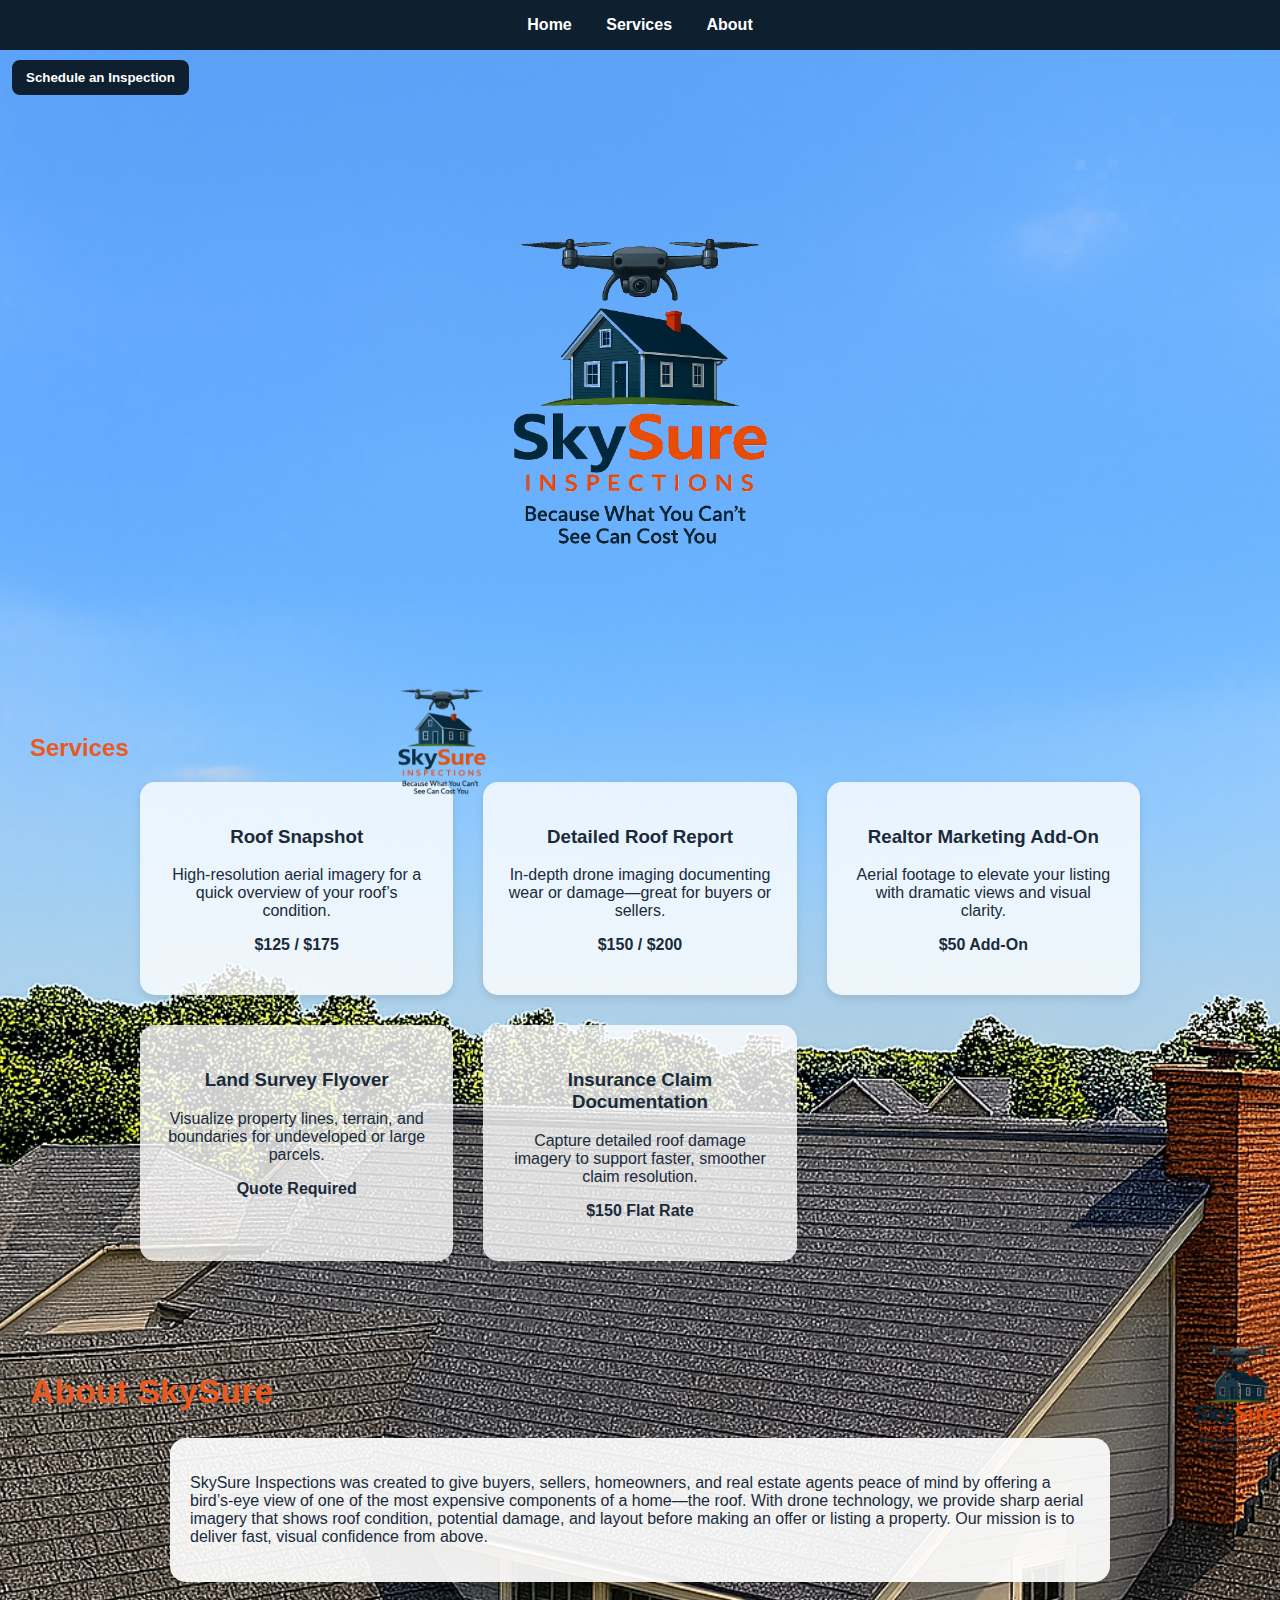
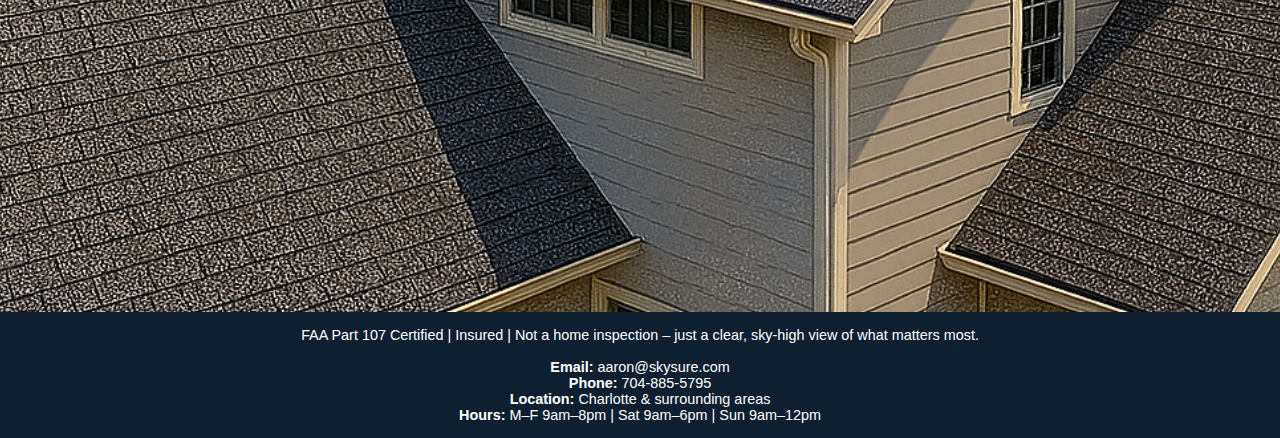
<file: index.html>
<!DOCTYPE html>
<html lang="en">
<head>
  <meta charset="UTF-8" />
  <meta name="viewport" content="width=device-width, initial-scale=1.0" />
  <title>SkySure Inspections</title>
  <style>
    html { scroll-behavior: smooth; }
    :root{
      --brand:#0E1F2F;
      --accent:#EA5A1F;
      --ink:#1A2A3A;
    }
    body {
      font-family: Arial, sans-serif;
      margin: 0;
      padding-top: 180px;
      color: var(--ink);
      background: url('Background.png') no-repeat center center fixed;
      background-size: cover;
      background-attachment: scroll;
      overflow-x: hidden;
    }
    .nav-container {
      background-color: var(--brand);
      position: fixed; top: 0; left: 0; right: 0;
      z-index: 1005;
      display: flex; align-items: center; justify-content: center;
      padding: 8px 10px;
    }
    nav { width:100%; text-align:center; font-weight:700; }
    nav a { color:#fff; text-decoration:none; margin:0 15px; padding:8px 0; display:inline-block; }
    .cta-top-left { position: fixed; top: 60px; left: 12px; z-index:1003; }
    .cta-top-left button { background:var(--brand); color:#fff; border:0; border-radius:8px; padding:10px 14px; font-weight:700; cursor:pointer; }
    #appointment-form { display:none; position:fixed; inset:0; background:rgba(0,0,0,.45); z-index:1006; padding:20px; }
    #appointment-form .modal-card{ background:#fff; padding:20px; border-radius:12px; max-width:560px; width:100%; margin:8vh auto 0; position:relative; box-shadow:0 4px 8px rgba(0,0,0,.3); }
    #appointment-form .close-btn{ position:absolute; top:10px; right:15px; font-size:20px; font-weight:700; cursor:pointer; line-height:1; }
    #appointment-form input, #appointment-form select, #appointment-form textarea{ width:100%; margin:10px 0; padding:12px; border:1px solid #ccc; border-radius:10px; font:inherit; }
    #appointment-form button{ background:var(--brand); color:#fff; border:0; border-radius:10px; padding:12px 16px; font-weight:700; cursor:pointer; width:100%; }
    #confirmation-popup{ display:none; position:fixed; inset:0; background:rgba(0,0,0,.45); z-index:1007; padding:20px; text-align:center; }
    #confirmation-popup .confirm-card{ background:#fff; border:2px solid var(--brand); border-radius:12px; padding:28px; max-width:420px; width:100%; margin:20vh auto 0; position:relative; box-shadow:0 4px 8px rgba(0,0,0,.3); }
    #confirmation-popup .close-btn{ position:absolute; top:10px; right:15px; font-size:20px; font-weight:700; cursor:pointer; line-height:1; }
    header { text-align:center; padding: 8px 20px 0; }
    #main-logo { max-width:320px; height:auto; display:block; margin:0 auto -8px; transition: all .35s ease; }
    section { padding: 30px; margin-top: 24px; }
    h2 { color: var(--brand); }
    #services h2, #about h2 { color: var(--accent); }
    #about h2{ font-weight:800; font-size:clamp(1.6rem, 3.5vw, 2.1rem); letter-spacing:.2px; }
    .service-grid{ display:grid; grid-template-columns:1fr; gap:30px; margin:0 auto; max-width:1000px; }
    .service-box{ background:#ffffffcc; padding:25px; border-radius:15px; text-align:center; box-shadow:0 4px 8px rgba(0,0,0,0.1); position:relative; }
    .content-card{ background:rgba(255,255,255,.92); padding:20px; border-radius:16px; box-shadow:0 4px 10px rgba(0,0,0,.12); max-width:900px; margin:0 auto; position:relative; }
    .card-wrap{ position:relative; }
    .corner-logo{ position:absolute; width: clamp(72px, 14vw, 110px); height:auto; opacity:.95; pointer-events:none; }
    .corner-outside{ top:-28px; right:0; transform: translate(40%, -50%); }
    footer { background:var(--brand); color:#fff; text-align:center; padding:15px; font-size:.9rem; }
    @media (min-width: 700px){ .service-grid{ grid-template-columns: repeat(2, 1fr); } }
    @media (min-width: 1000px){ .service-grid{ grid-template-columns: repeat(3, 1fr); } }
  </style>
</head>
<body>
  <div class="nav-container">
    <nav>
      <a href="https://ahdworsky.github.io/SkySureMobile/">Home</a>
      <a href="#services">Services</a>
      <a href="#about">About</a>
    </nav>
  </div>

  <div class="cta-top-left">
    <button onclick="toggleForm()">Schedule an Inspection</button>
  </div>

  <div id="appointment-form" role="dialog" aria-modal="true" aria-labelledby="formTitle">
    <div class="modal-card">
      <span class="close-btn" onclick="toggleForm()" aria-label="Close">&times;</span>
      <h3 id="formTitle">Schedule an Inspection</h3>
      <form id="inspection-form" action="https://formspree.io/f/xnnzvgyl" method="POST">
        <input type="text" name="Name" placeholder="Name" required>
        <input type="email" name="Email" placeholder="Email" required>
        <input type="tel" name="Phone" placeholder="Phone #" inputmode="tel">
        <select name="Service">
          <option value="Roof Snapshot">Roof Snapshot</option>
          <option value="Detailed Roof Report">Detailed Roof Report</option>
          <option value="Realtor Marketing Add-On">Realtor Marketing Add-On</option>
          <option value="Land Survey Flyover">Land Survey Flyover</option>
          <option value="Insurance Claim Documentation">Insurance Claim Documentation</option>
        </select>
        <input type="text" name="Timeframe" placeholder="Preferred Timeframe">
        <textarea name="Comments" placeholder="Additional Comments" rows="4"></textarea>
        <button type="submit">Submit</button>
      </form>
    </div>
  </div>

  <header id="top">
    <img id="main-logo" src="Final_Logo_Transparent.png" alt="SkySure Inspections Logo" onerror="this.onerror=null; this.src='Final_Logo.png';" />
  </header>

  <section id="services" style="scroll-margin-top: 96px;">
    <h2>Services</h2>
    <div class="service-grid">
      <div class="card-wrap">
        <div class="service-box" id="roof-snapshot">
          <h3>Roof Snapshot</h3>
          <p>High-resolution aerial imagery for a quick overview of your roof’s condition.</p>
          <p><strong>$125 / $175</strong></p>
        </div>
        <img class="corner-logo corner-outside" src="Final_Logo_Transparent.png" alt="" onerror="this.style.display='none'" />
      </div>
      <div class="service-box">
        <h3>Detailed Roof Report</h3>
        <p>In-depth drone imaging documenting wear or damage—great for buyers or sellers.</p>
        <p><strong>$150 / $200</strong></p>
      </div>
      <div class="service-box">
        <h3>Realtor Marketing Add-On</h3>
        <p>Aerial footage to elevate your listing with dramatic views and visual clarity.</p>
        <p><strong>$50 Add-On</strong></p>
      </div>
      <div class="service-box">
        <h3>Land Survey Flyover</h3>
        <p>Visualize property lines, terrain, and boundaries for undeveloped or large parcels.</p>
        <p><strong>Quote Required</strong></p>
      </div>
      <div class="service-box">
        <h3>Insurance Claim Documentation</h3>
        <p>Capture detailed roof damage imagery to support faster, smoother claim resolution.</p>
        <p><strong>$150 Flat Rate</strong></p>
      </div>
    </div>
  </section>

  <section id="about" style="scroll-margin-top: 96px;">
    <h2>About SkySure</h2>
    <div class="card-wrap">
      <div class="content-card">
        <p>
          SkySure Inspections was created to give buyers, sellers, homeowners, and real estate agents peace of mind by offering a bird’s-eye view of one of the most expensive components of a home—the roof. With drone technology, we provide sharp aerial imagery that shows roof condition, potential damage, and layout before making an offer or listing a property. Our mission is to deliver fast, visual confidence from above.
        </p>
      </div>
      <img class="corner-logo corner-outside" src="Final_Logo_Transparent.png" alt="" onerror="this.style.display='none'" />
    </div>
  </section>

  <div style="height: 300px;"></div>

  <footer>
    FAA Part 107 Certified | Insured | Not a home inspection – just a clear, sky-high view of what matters most.<br><br>
    <strong>Email:</strong> aaron@skysure.com<br>
    <strong>Phone:</strong> 704-885-5795<br>
    <strong>Location:</strong> Charlotte & surrounding areas<br>
    <strong>Hours:</strong> M–F 9am–8pm | Sat 9am–6pm | Sun 9am–12pm
  </footer>

  <div id="confirmation-popup" role="alertdialog" aria-labelledby="confirmTitle">
    <div class="confirm-card">
      <span class="close-btn" onclick="closePopup()" aria-label="Close">&times;</span>
      <p id="confirmTitle"><strong>Request received.</strong><br>Someone will contact you shortly.</p>
    </div>
  </div>

  <script>
    function toggleForm() {
      const overlay = document.getElementById("appointment-form");
      const isOpen = overlay.style.display === "block";
      overlay.style.display = isOpen ? "none" : "block";
      document.body.style.overflow = isOpen ? "" : "hidden";
    }
    function closePopup() { document.getElementById("confirmation-popup").style.display = "none"; }
    const modalOverlay = document.getElementById('appointment-form');
    modalOverlay.addEventListener('click', (e)=>{ if(e.target === modalOverlay) toggleForm(); });
    window.addEventListener('keydown', (e)=>{ if(e.key === 'Escape'){ if(modalOverlay.style.display === 'block') toggleForm(); closePopup(); }});
    const formElement = document.getElementById("inspection-form");
    if (formElement) {
      formElement.addEventListener("submit", async function(event) {
        event.preventDefault();
        const formData = new FormData(formElement);
        try{
          const res = await fetch(formElement.action, { method: "POST", body: formData, headers: { 'Accept': 'application/json' }});
          if (res.ok) {
            document.getElementById("appointment-form").style.display = "none";
            document.getElementById("confirmation-popup").style.display = "block";
            document.body.style.overflow = "";
            formElement.reset();
          } else { alert("There was a problem submitting the form. Please try again later."); }
        }catch(err){ alert("There was an error sending your request."); console.error(err); }
      });
    }
  </script>
</body>
</html>
</file>
